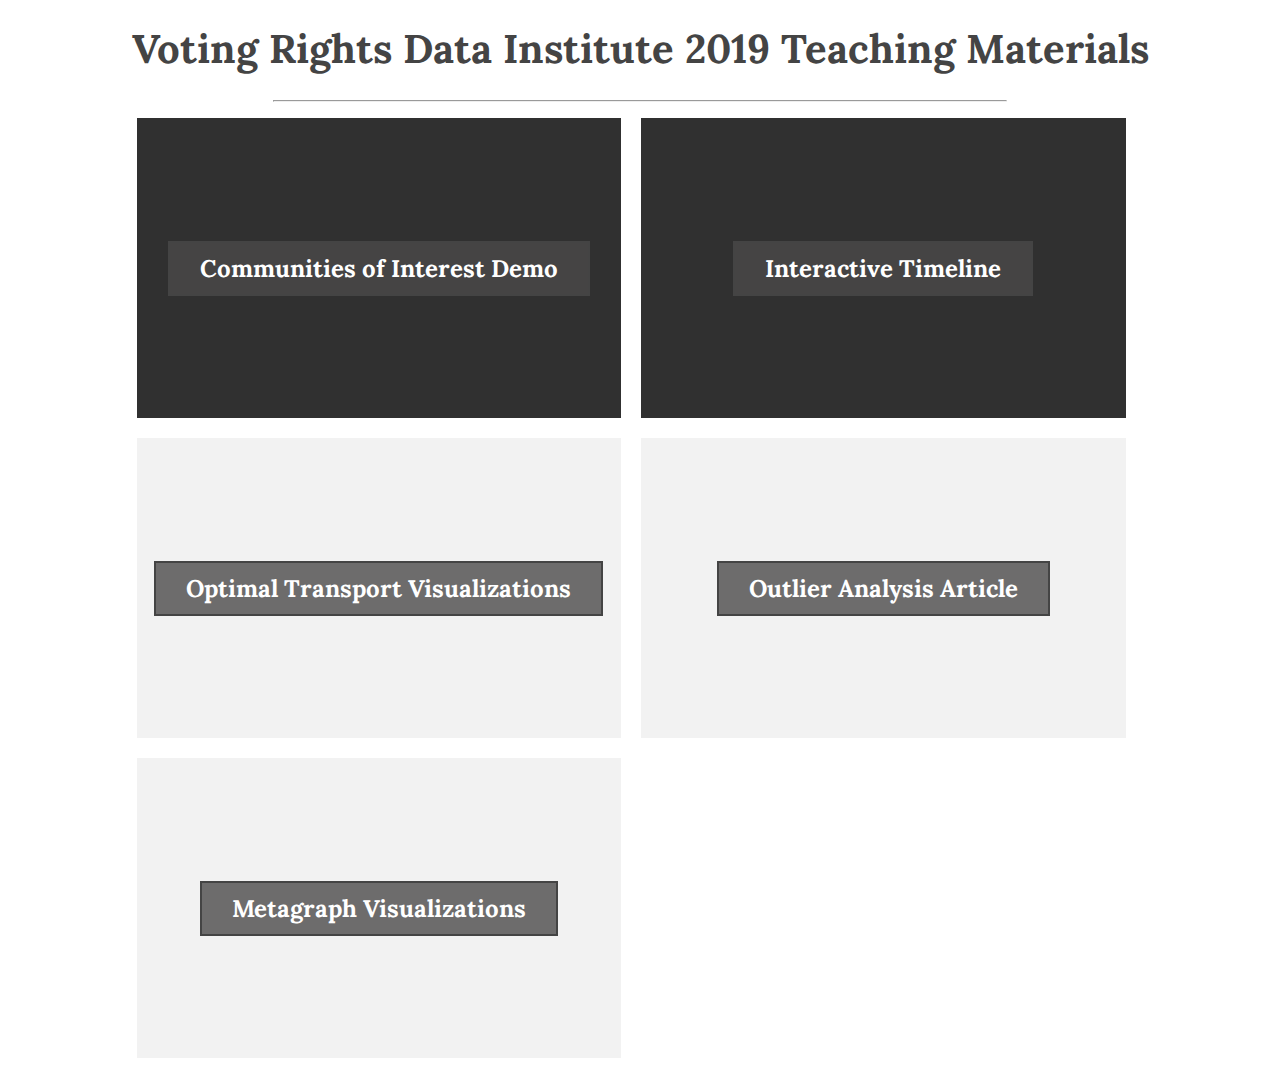
<file: index.html>
<!DOCTYPE html>
<html>
    <head>
        <link href='https://fonts.googleapis.com/css?family=Lora' rel='stylesheet'>
        <link href="index.css" rel="stylesheet">
        <meta charset="utf-8" />

          <header>Voting Rights Data Institute 2019 Teaching Materials</header>
    </head>

    <body style="background-color: white;">
  <hr style="width:65%;">

<main>

<div class="row">
<div class="container">

    <div class="test_box box-01 col-xs-6 col-md-4">
      <div onclick="location.href='communities-demo.html'">
      <div class="inner">
        <a href="#" class="test_click">
          <div class="flex_this">
            <h1 class="test_title">Communities of Interest Demo</h1>
          </div></div>
        </a>
      </div></div>

    <div class="test_box box-02 col-xs-6 col-md-4">
      <div onclick="location.href='timeline.html'">
      <div class="inner">
        <a href="#" class="test_click">
          <div class="flex_this">
            <h1 class="test_title">Interactive Timeline</h1>
          </div></div>
        </a>
      </div></div>


    <div class="test_box box-03 col-xs-6 col-md-4">
      <div onclick="location.href='iowa_visualizations.html'">
      <div class="inner">
        <a href="#" class="test_click">
          <div class="flex_this">
            <h1 class="test_title">Optimal Transport Visualizations</h1>
          </div></div>
        </a>
      </div></div>

  <div class="test_box box-04 col-xs-6 col-md-4">
    <div onclick="location.href='outlier/index.html'">
    <div class="inner">
      <a href="#" class="test_click">
        <div class="flex_this">
          <h1 class="test_title">Outlier Analysis Article</h1>
        </div></div>
      </a>
    </div></div>

    <div class="test_box box-05 col-xs-6 col-md-5">
      <div onclick="location.href='./Metagraph_viz/Metagraph_viz.html'">
      <div class="inner">
        <a href="#" class="test_click">
          <div class="flex_this">
            <h1 class="test_title">Metagraph Visualizations</h1>
          </div></div>
        </a>
      </div></div>

</div>
</div>

</main>
</body>
</html>
</file>
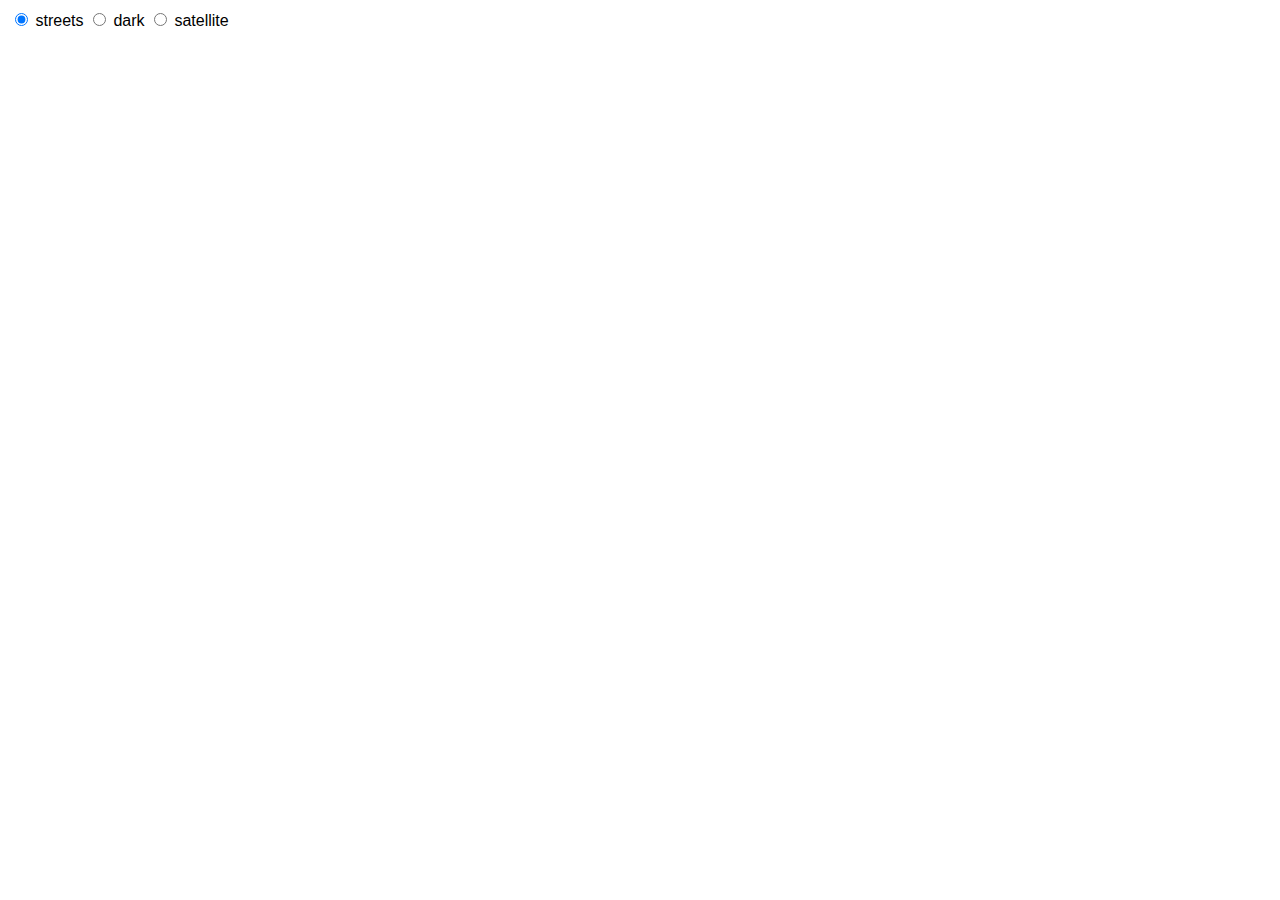
<file: communities-demo.html>
<!DOCTYPE html>
<html>
  <head>
    <meta charset='utf-8' />
    <title>Show drawn polygon area</title>
    <meta name='viewport' content='initial-scale=1,maximum-scale=1,user-scalable=no' />
    <script src='https://api.tiles.mapbox.com/mapbox-gl-js/v1.1.0/mapbox-gl.js'></script>
    <link href='https://api.tiles.mapbox.com/mapbox-gl-js/v1.1.0/mapbox-gl.css' rel='stylesheet' />
    <style>
      body { margin:0; padding:0; }
      #map { position:absolute; top:0; bottom:0; width:100%; }
    </style>
  </head>
  <body>

  <script src='https://api.mapbox.com/mapbox-gl-js/plugins/mapbox-gl-geocoder/v4.4.0/mapbox-gl-geocoder.min.js'></script>
  <link rel='stylesheet' href='https://api.mapbox.com/mapbox-gl-js/plugins/mapbox-gl-geocoder/v4.4.0/mapbox-gl-geocoder.css' type='text/css' />

  <style>
    /*.calculation-box {
      height: 75px;
      width: 150px;
      position: absolute;
      bottom: 40px;
      left: 10px;
      background-color: rgba(255, 255, 255, .9);
      padding: 15px;
      text-align: center;
    }*/

    p {
      font-family: 'Open Sans';
      margin: 0;
      font-size: 13px;
    }

    .mapboxgl-ctrl-group .mapboxgl-ctrl-compass {
      display: none;
    }

    #menu {
      position: absolute;
      background: #fff;
      padding: 10px;
      font-family: 'Open Sans', sans-serif;
    }
  </style>

  <script src='https://api.tiles.mapbox.com/mapbox.js/plugins/turf/v3.0.11/turf.min.js'></script>
  <script src='https://api.mapbox.com/mapbox-gl-js/plugins/mapbox-gl-draw/v1.0.9/mapbox-gl-draw.js'></script>
  <link rel='stylesheet' href='https://api.mapbox.com/mapbox-gl-js/plugins/mapbox-gl-draw/v1.0.9/mapbox-gl-draw.css' type='text/css'/>
  <div id='map'></div>
  <div id='menu'>
    <input id='streets-v11' type='radio' name='rtoggle' value='streets' checked='checked'>
    <label for='streets'>streets</label>
    <input id='dark-v10' type='radio' name='rtoggle' value='dark'>
    <label for='dark'>dark</label>
    <input id='satellite-v9' type='radio' name='rtoggle' value='satellite'>
    <label for='satellite'>satellite</label>
  </div>
  <!--<div class='calculation-box'>-->
  <p>Draw a polygon using the draw tools.</p>
  <!--<div id='calculated-area'></div>-->
  </div>

  <script>
  mapboxgl.accessToken = 'pk.eyJ1Ijoicm9sbGluc2FjbSIsImEiOiJjam1pNDJnazEwMTJ2M3Fwa3ZwdmJpajJnIn0.wa86Aavjt4g77bJmgKiKsw';
  /* eslint-disable */
  var map = new mapboxgl.Map({
    container: 'map', // container id
    style: 'mapbox://styles/mapbox/streets-v11', //hosted style id
    center: [-71.121545, 42.404132], // starting position
    zoom: 13 // starting zoom
  });

  var draw = new MapboxDraw({
    displayControlsDefault: false,
    controls: {
      polygon: true,
      trash: true
  }
  });

  var gc = new MapboxGeocoder({
    accessToken: mapboxgl.accessToken,
    mapboxgl: mapboxgl
  });
  map.addControl(gc);
  map.addControl(draw);
  //map.addControl(new mapboxgl.NavigationControl());
  map.addControl(new mapboxgl.NavigationControl({position:'top-left' }));
  // Disable map rotation using right click + drag
  map.dragRotate.disable();

  // Disable map rotation using touch rotation gesture
  map.touchZoomRotate.disableRotation();

  gc.on('result', handleGC)
  /*map.on('draw.create', updateArea);
  map.on('draw.delete', updateArea);
  map.on('draw.update', updateArea);
  */

  var map_layer = {
    "id": "precincts",
    "type": "line",
    "source": {
      type: 'vector',
      url: 'mapbox://districtr.ma_precincts_12_16'
    },
    "source-layer": "ma_precincts_12_16",
    "layout": {
      "line-join": "round",
      "line-cap": "round"
    },
    "paint": {
      "line-color": "#ff69b4",
      "line-width": 1.5
    }
  }

  //add vector tileset
  map.on('load', function () {
    map.addLayer(map_layer);
  });

  //stuff for changing map
  var layerList = document.getElementById('menu');
  var inputs = layerList.getElementsByTagName('input');

  function switchLayer(layer) {
    var layerId = layer.target.id;
    map.setStyle('mapbox://styles/mapbox/' + layerId);

    map.once('styledata', function() {
      map.addLayer(map_layer);
    });
  }

  for (var i = 0; i < inputs.length; i++) {
    inputs[i].onclick = switchLayer;
  }

  function handleGC(e){
    var popup = new mapboxgl.Popup({ offset: 25 })
      .setText('Construction on the Washington Monument began in 1848.');
    var marker = new mapboxgl.Marker()
      .setLngLat(e.result.center)
      .setPopup(popup) // sets a popup on this marker
      .addTo(map);
  }

/*
  function updateArea(e) {
    var data = draw.getAll();
    var answer = document.getElementById('calculated-area');
    if (data.features.length > 0) {
      var area = turf.area(data);
      // restrict to area to 2 decimal points
      var rounded_area = Math.round(area*100)/100;
      answer.innerHTML = '<p><strong>' + rounded_area + '</strong></p><p>square meters</p>';
    } else {
      answer.innerHTML = '';
      if (e.type !== 'draw.delete') alert("Use the draw tools to draw a polygon!");
    }
  }
*/

  </script>
  </body>
</html>
</file>
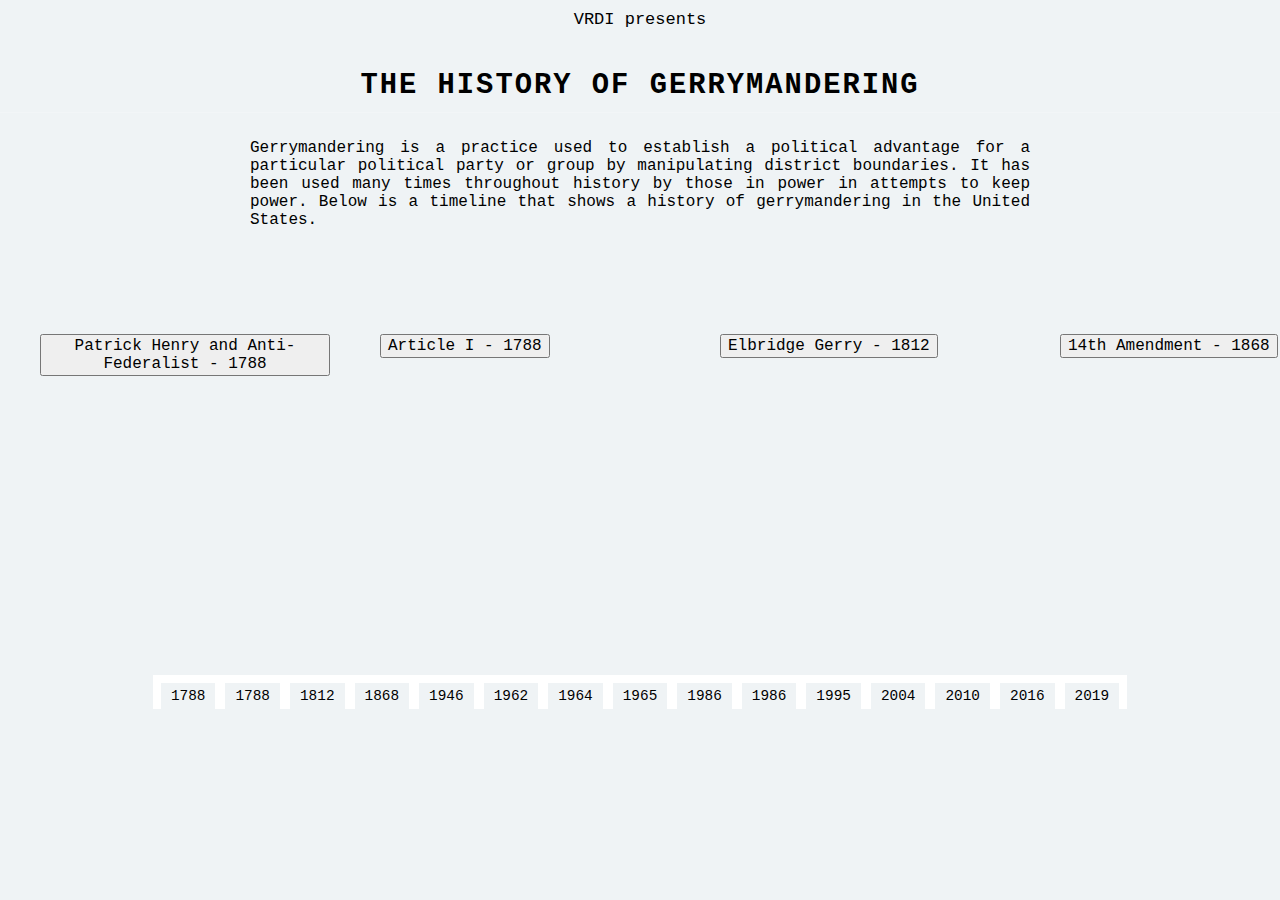
<file: timeline.html>
<!DOCTYPE HTML>
<html>
	<head>
		<meta http-equiv="Content-Type" content="text/html; charset=UTF-8">
		<meta id="view" name="viewport" content="width=device-width, maximum-scale=1.0, minimum-scale=1.0, initial-scale=1"/>
		<title>Timeline</title>
		<link rel="stylesheet" type="text/css" href="includes/timeline2.css" />
		<script type="text/javascript" src="includes/jquery-1.8.3.min.js"></script>
		<script type="text/javascript" src="includes/timeline2.js"></script>
		<!--[if lt IE 9]>
			<link rel="stylesheet" type="text/css" href="includes/timeline_ie_7_8.css" />
			<script src="http://html5shiv.googlecode.com/svn/trunk/html5.js"></script>
		<![endif]-->
	</head>
	<body>

            <div>
                        <center><p class="VRDI">VRDI presents</p></center>
                            
            </div>
                        

		<div class="timeline">

			<div class="panel_container">

                <h1>The history of Gerrymandering</h1>

                <center><p id="paragraph1">Gerrymandering is a practice used to establish a political advantage for a particular political party or group by manipulating district boundaries. It has been used many times throughout history by those in power in attempts to keep power. Below is a timeline that shows a history of gerrymandering in the United States.</p></center>
                
                
				
				<div class="panel_slider">

                       



            
            <!-- panel -->

            
            <!--<svg height="80px" width="5000px">
                    <line x1="50px" y1="78px" x2="5000px" y2="78px" stroke="black" stroke-width="2px" />
                </svg>-->


			<div class="panel">
                    <div class="panel_content">
                        
                            <button id="myBtn">Patrick Henry and Anti-Federalist - 1788</button>

                            

                            <!-- The Modal -->
                            <div id="myModal" class="modal">
                
                            <!-- Modal content -->
                            <div id="modal-content">
                                <!--<span class="close">&times;</span>-->
                                <div style="width:300px; float:left;">Patrick Henry and Anti-Federalists were in control of the Virginia House of Delegates. They attempted to keep James Madison out of the U.S. House of Representatives by drawing the boundaries of Virginia's 5th Congressional District in favor of James Monroe. However, they were unsuccessful, and James Madison was elected.</div>
                                <img src="images/Patrick_henry.JPG" alt="Patrick_henry" style="width:250px; height:200px; float:right;" >
                            </div>
                            <div class="label">1788</div>
                    </div>
                    
                    <script>
                  //function closeModal() {
                    //document.getElementById("myModal1").style.display="none";
                  //}
                            // Get the modal
                            var modal = document.getElementById("myModal");
                            
                            // Get the button that opens the modal
                            var btn = document.getElementById("myBtn");

                            // Get the <span> element that closes the modal
                            //var span = document.getElementsByClassName("close");
                            
                            // When the user clicks the button, open the modal 
                            btn.onclick = function() {
                              modal.style.display="block";
                             
                            }

                            // When the user clicks on button 2, close the modal

                            //span.onclick = function() {
                            //  modal.style.display = "none";
                            //}
                            

                            // When the user clicks anywhere outside of the modal, close it
                            window.addEventListener("click", function(event) {
                              if (event.target == modal) {
                                modal.style.display = "none";
                              }
                            });
                            </script>
                   
                            
                </div>
           </div>

           

            <!-- panel -->
            
			<div class="panel">
                    <div class="panel_content">
                            <button id="myBtn0">Article I - 1788</button>

                            <!-- The Modal -->
                            <div id="myModal0" class="modal">
                
                            <!-- Modal content -->
                            <div id="modal-content0">
                                <!--<span id="close0">&times;</span>-->
                                <p>Article I of the Constitution established that a census shall be taken of the United States every 10 years and representatives for each state will be assigned based on their population. The House of Representatives has 435 seats which shall be distributed proportional to each state based on their population. </p>
                            </div>
                            <div class="label">1788</div>
                    </div>
                    
                    <script>
                  //function closeModal() {
                    //document.getElementById("myModal1").style.display="none";
                  //}
                            // Get the modal
                            var modal0 = document.getElementById("myModal0");
                            
                            // Get the button that opens the modal
                            var btn0 = document.getElementById("myBtn0");

                            // Get the <span> element that closes the modal
                            var span0 = document.getElementById("close0");
                            
                            // When the user clicks the button, open the modal 
                            btn0.onclick = function() {
                              modal0.style.display="block";
                             
                            }

                            // When the user clicks on button 2, close the modal

                            //span0.onclick = function() {
                            //  modal0.style.display = "none";
                            //}
                            

                            // When the user clicks anywhere outside of the modal, close it
                            window.addEventListener("click", function(event) {
                              if (event.target == modal0) {
                                modal0.style.display = "none";
                              }
                            });
                            </script>
                   
                            
                </div>
           </div>


			

        <!-- panel -->
			<div class="panel">
                    <div class="panel_content">
                            <button id="myBtn1">Elbridge Gerry - 1812</button>

                            <!-- The Modal -->
                            <div id="myModal1" class="modal">
                
                            <!-- Modal content -->
                            <div id="modal-content1">
                                <!--<span id="close1">&times;</span>-->
                                <div style="width:300px; float:left;">Elbridge Gerry was the Governor of Massachusetts in 1812. He signed a bill that redistricted Massachusetts to favor the Democratic-Republican Party. Under the new districting plan, one of Boston’s districts was thought to resemble a mythological salamander. Thus the term “gerrymandering” was coined and printed for the first time in the Boston Gazette.</div>
                                <img src="images/the_gerry-mander_edit-wr.png.jpeg" alt="Gerrymandering_and_salnander" style="width:250px; height:200px; float:right;" >
                            </div>
                            <div class="label">1812</div>
                    </div>
                    
                    <script>
                  //function closeModal() {
                    //document.getElementById("myModal1").style.display="none";
                  //}
                            // Get the modal
                            var modal1 = document.getElementById("myModal1");
                            
                            // Get the button that opens the modal
                            var btn1 = document.getElementById("myBtn1");

                            // Get the <span> element that closes the modal
                            var span1 = document.getElementById("close1");
                            
                            // When the user clicks the button, open the modal 
                            btn1.onclick = function() {
                              modal1.style.display="block";
                             
                            }

                            // When the user clicks on button 2, close the modal

                            //span1.onclick = function() {
                            //  modal1.style.display = "none";
                            //}
                            

                            // When the user clicks anywhere outside of the modal, close it
                            window.addEventListener("click", function(event) {
                              if (event.target == modal1) {
                                modal1.style.display = "none";
                              }
                            });
                            </script>
                   
                            
                </div>
           </div>

            
           <!-- panel -->
			<div class="panel">
                    <div class="panel_content">
                            <button id="myBtn2">14th Amendment - 1868</button>

                            <!-- The Modal -->
                            <div id="myModal2" class="modal">
                
                            <!-- Modal content -->
                            <div id="modal-content2">
                                <!--<span id="close2">&times;</span>-->
                                <p>The 14th amendment has been cited many times in gerrymandering cases. The 14th amendment guarantees everyone “equal protection of the laws.”</p>
                            </div>
                            <div class="label">1868 </div>
                    </div>
                    
                    <script>
                  //function closeModal() {
                    //document.getElementById("myModal1").style.display="none";
                  //}
                            // Get the modal
                            var modal2 = document.getElementById("myModal2");
                            
                            // Get the button that opens the modal
                            var btn2 = document.getElementById("myBtn2");

                            // Get the <span> element that closes the modal
                            var span2 = document.getElementById("close2");
                            
                            // When the user clicks the button, open the modal 
                            btn2.onclick = function() {
                              modal2.style.display="block";
                             
                            }

                            // When the user clicks on button 2, close the modal

                            //span2.onclick = function() {
                            //  modal2.style.display = "none";
                            //}
                            

                            // When the user clicks anywhere outside of the modal, close it
                            window.addEventListener("click", function(event) {
                              if (event.target == modal2) {
                                modal2.style.display = "none";
                              }
                            });
                            </script>
                   
                            
                </div>
           </div>



           <!-- panel -->
			<div class="panel">
                    <div class="panel_content">
                            <button id="myBtn4">Colegrove v. Green - 1946</button>

                            <!-- The Modal -->
                            <div id="myModal4" class="modal">
                
                            <!-- Modal content -->
                            <div id="modal-content4">
                                <!--<span id="close4">&times;</span>-->
                                <p>Three Illinois voters claimed the state’s congressional districts lacked compactness and equal population, which resulted in unfair apportionment, a violation of the Constitution. The case was dismissed on the grounds that the Constitution placed no requirements on district plans regarding compactness, contiguity or equal population. The court stated the political nature of apportionment precluded judicial intervention, and the solution was to elect legislatures that would apportion properly. </p>
                            </div>
                            <div class="label">1946</div>
                    </div>
                    
                    <script>
                  //function closeModal() {
                    //document.getElementById("myModal1").style.display="none";
                  //}
                            // Get the modal
                            var modal4 = document.getElementById("myModal4");
                            
                            // Get the button that opens the modal
                            var btn4 = document.getElementById("myBtn4");

                            // Get the <span> element that closes the modal
                            var span4 = document.getElementById("close4");
                            
                            // When the user clicks the button, open the modal 
                            btn4.onclick = function() {
                              modal4.style.display="block";
                             
                            }

                            // When the user clicks on button 2, close the modal

                            //span4.onclick = function() {
                            //  modal4.style.display = "none";
                            //}
                            

                            // When the user clicks anywhere outside of the modal, close it
                            window.addEventListener("click", function(event) {
                              if (event.target == modal4) {
                                modal4.style.display = "none";
                              }
                            });
                            </script>
                   
                            
                </div>
           </div>

        
        

            <!-- panel -->
			<div class="panel">
                    <div class="panel_content">
                            <button id="myBtn5">Baker v. Carr - 1962</button>

                            <!-- The Modal -->
                            <div id="myModal5" class="modal">
                
                            <!-- Modal content -->
                            <div id="modal-content5">
                                <!--<span id="close5">&times;</span>-->
                                <p>Plaintiffs argued that Tennessee had failed to reapportion its legislative districts in accordance with the state constitution. The Supreme Court found that legislative apportionment was a justiciable [1] issue. The court made it clear that any state who failed to apportion their districts in an equal fashion is in violation of the Equal Protection Clause [2]. 
                                    [1] Justiciable: Refers to the types of matters a court can make a formal judgement or decision on. [2] Equal Protection Clause: Refers to the idea that the governmental body cannot deny people equal protection of its governing laws. The governing body must treat every individual in the same manner as others in similar circumstances and conditions.</p>
                            </div>
                            <div class="label">1962</div>
                    </div>
                    
                    <script>
                  //function closeModal() {
                    //document.getElementById("myModal1").style.display="none";
                  //}
                            // Get the modal
                            var modal5 = document.getElementById("myModal5");
                            
                            // Get the button that opens the modal
                            var btn5 = document.getElementById("myBtn5");

                            // Get the <span> element that closes the modal
                            var span5 = document.getElementById("close5");
                            
                            // When the user clicks the button, open the modal 
                            btn5.onclick = function() {
                              modal5.style.display="block";
                             
                            }

                            // When the user clicks on button 2, close the modal

                            //span5.onclick = function() {
                            //  modal5.style.display = "none";
                            //}
                            

                            // When the user clicks anywhere outside of the modal, close it
                            window.addEventListener("click", function(event) {
                              if (event.target == modal5) {
                                modal5.style.display = "none";
                              }
                            });
                            </script>
                   
                            
                </div>
           </div>




            
         

                <!-- panel -->
			<div class="panel">
                    <div class="panel_content">
                            <button id="myBtn6">Wesberry v. Sanders- 1964</button>

                            <!-- The Modal -->
                            <div id="myModal6" class="modal">
                
                            <!-- Modal content -->
                            <div id="modal-content6">
                                <!--<span id="close6">&times;</span>-->
                                <p>James Wesberry brought a case against Georgia Governor Carl Sanders. Wesberry lived in a district whose population was two to three times larger than other districts in Georgia, which resulted in vote dilution. Vote dilution is a violation of the U.S. Constitution. The court ruled in favor of Wesberry – districts need to be as equal in population as possible in order for everyone's vote to be as equal in weight as possible.</p>
                            </div>
                            <div class="label">1964</div>
                    </div>
                    
                    <script>
                  //function closeModal() {
                    //document.getElementById("myModal1").style.display="none";
                  //}
                            // Get the modal
                            var modal6 = document.getElementById("myModal6");
                            
                            // Get the button that opens the modal
                            var btn6 = document.getElementById("myBtn6");

                            // Get the <span> element that closes the modal
                            var span6 = document.getElementById("close6");
                            
                            // When the user clicks the button, open the modal 
                            btn6.onclick = function() {
                              modal6.style.display="block";
                             
                            }

                            // When the user clicks on button 2, close the modal

                            //span6.onclick = function() {
                            //  modal6.style.display = "none";
                            //}
                            

                            // When the user clicks anywhere outside of the modal, close it
                            window.addEventListener("click", function(event) {
                              if (event.target == modal6) {
                                modal6.style.display = "none";
                              }
                            });
                            </script>
                   
                            
                </div>
           </div>





            <!-- panel -->
			<div class="panel">
                    <div class="panel_content">
                            <button id="myBtn7">Voting Rights Act - 1965</button>

                            <!-- The Modal -->
                            <div id="myModal7" class="modal">
                
                            <!-- Modal content -->
                            <div id="modal-content7">
                                <!--<span id="close7">&times;</span>-->
                                <div style="width:300px; float:left;">The Voting Rights Act of 1965 was signed into law by President Lyndon B. Johnson. The goal of the Voting Rights Act was to give minority groups an equal opportunity to vote. It banned literacy tests and provided the federal oversight of voter registration in areas where less than half the non-white population was registered to vote. It also banned state redistricting that dilutes the vote of minority groups. It allowed the U.S. attorney general to investigate the use of poll taxes in state and local elections. </div>
                                <img src="images/90.jpeg" alt="Voting Rights Act" style="width:250px; height:200px; float:right;" >
                            </div>
                            <div class="label">1965</div>
                    </div>
                    
                    <script>
                  //function closeModal() {
                    //document.getElementById("myModal1").style.display="none";
                  //}
                            // Get the modal
                            var modal7 = document.getElementById("myModal7");
                            
                            // Get the button that opens the modal
                            var btn7 = document.getElementById("myBtn7");

                            // Get the <span> element that closes the modal
                            var span7 = document.getElementById("close7");
                            
                            // When the user clicks the button, open the modal 
                            btn7.onclick = function() {
                              modal7.style.display="block";
                             
                            }

                            // When the user clicks on button 2, close the modal

                            //span7.onclick = function() {
                            //  modal7.style.display = "none";
                            //}
                            

                            // When the user clicks anywhere outside of the modal, close it
                            window.addEventListener("click", function(event) {
                              if (event.target == modal7) {
                                modal7.style.display = "none";
                              }
                            });
                            </script>
                   
                            
                </div>
           </div>
        

                
             <!-- panel -->
			<div class="panel">
                    <div class="panel_content">
                            <button id="myBtn10">Thornburg v. Gingles - 1986</button>

                            <!-- The Modal -->
                            <div id="myModal10" class="modal">
                
                            <!-- Modal content -->
                            <div id="modal-content10">
                                <!--<span id="close10">&times;</span>-->
                                <p>North Carolina passed a new districting plan for the state’s Senate and House of Representatives. African Americans in North Carolina claimed that the new plan contained 7 new districts in which they would not be able to elect a representative of their choice – a violation of section 2 of the Voting Rights Act. The court found that five of the districts diluted the vote of African American Voters. The court also established three criteria for proving racial vote dilution under the Voting Rights Act.  </p>
                            </div>
                            <div class="label">1986</div>
                    </div>
                    
                    <script>
                  //function closeModal() {
                    //document.getElementById("myModal1").style.display="none";
                  //}
                            // Get the modal
                            var modal10 = document.getElementById("myModal10");
                            
                            // Get the button that opens the modal
                            var btn10 = document.getElementById("myBtn10");

                            // Get the <span> element that closes the modal
                            var span10 = document.getElementById("close10");
                            
                            // When the user clicks the button, open the modal 
                            btn10.onclick = function() {
                              modal10.style.display="block";
                             
                            }

                            // When the user clicks on button 2, close the modal

                            //span10.onclick = function() {
                            //  modal10.style.display = "none";
                            //}
                            

                            // When the user clicks anywhere outside of the modal, close it
                            window.addEventListener("click", function(event) {
                              if (event.target == modal10) {
                                modal10.style.display = "none";
                              }
                            });
                            </script>
                   
                            
                </div>
           </div>




        


            <!-- panel -->
			<div class="panel">
                    <div class="panel_content">
                            <button id="myBtn11">Davis v. Bandemer - 1986</button>

                            <!-- The Modal -->
                            <div id="myModal11" class="modal">
                
                            <!-- Modal content -->
                            <div id="modal-content11">
                                <!--<span id="close11">&times;</span>-->
                                <p>The case was brought by a group of Indiana Democrats, who claimed that the appointment of Indiana State Legislatures diluted the voice of Democratic voters in key districts. This was a violation of the Equal Protection Clause of the 14th Amendment of the Constitution. The Supreme Court ruled that Indiana's district plan was not illegally gerrymandered. The court maintained partisan gerrymandering cases are justiciable under the Equal Protection Clause.</p>
                            </div>
                            <div class="label">1986</div>
                    </div>
                    
                    <script>
                  //function closeModal() {
                    //document.getElementById("myModal1").style.display="none";
                  //}
                            // Get the modal
                            var modal11 = document.getElementById("myModal11");
                            
                            // Get the button that opens the modal
                            var btn11 = document.getElementById("myBtn11");

                            // Get the <span> element that closes the modal
                            var span11 = document.getElementById("close11");
                            
                            // When the user clicks the button, open the modal 
                            btn11.onclick = function() {
                              modal11.style.display="block";
                             
                            }

                            // When the user clicks on button 2, close the modal

                            //span11.onclick = function() {
                            //  modal11.style.display = "none";
                            //}
                            

                            // When the user clicks anywhere outside of the modal, close it
                            window.addEventListener("click", function(event) {
                              if (event.target == modal11) {
                                modal11.style.display = "none";
                              }
                            });
                            </script>
                   
                            
                </div>
           </div>




                 <!-- panel -->
			<div class="panel">
                    <div class="panel_content">
                            <button id="myBtn12">Miller v. Johnson - 1995</button>

                            <!-- The Modal -->
                            <div id="myModal12" class="modal">
                
                            <!-- Modal content -->
                            <div id="modal-content12">
                                <!--<span id="close12">&times;</span>-->
                                <p>The African American population of Georgia made up a total of 27% of its overall population. However, they only had one congressional seat to represent their community values. According to the 1990 census, Georgia’s African American population was entitled to another congressional seat. Georgia's congressional districts had been drawn in a way such that the African American population was only able to elect one African American representative; and this is racial gerrymandering. The court ruled that racial gerrymandering was a violation of the Equal Protection Clause. </p>
                            </div>
                            <div class="label">1995</div>
                    </div>
                    
                    <script>
                  //function closeModal() {
                    //document.getElementById("myModal1").style.display="none";
                  //}
                            // Get the modal
                            var modal12 = document.getElementById("myModal12");
                            
                            // Get the button that opens the modal
                            var btn12 = document.getElementById("myBtn12");

                            // Get the <span> element that closes the modal
                            var span12 = document.getElementById("close12");
                            
                            // When the user clicks the button, open the modal 
                            btn12.onclick = function() {
                              modal12.style.display="block";
                             
                            }

                            // When the user clicks on button 2, close the modal

                            //span12.onclick = function() {
                            //  modal12.style.display = "none";
                            //}
                            

                            // When the user clicks anywhere outside of the modal, close it
                            window.addEventListener("click", function(event) {
                              if (event.target == modal12) {
                                modal12.style.display = "none";
                              }
                            });
                            </script>
                   
                            
                </div>
           </div>
            


           


            <!-- panel -->
			<div class="panel">
                    <div class="panel_content">
                            <button id="myBtn13">Vieth v. Jubelirer - 2004</button>

                            <!-- The Modal -->
                            <div id="myModal13" class="modal">
                
                            <!-- Modal content -->
                            <div id="modal-content13">
                                <!--<span id="close13">&times;</span>-->
                                <p>Pennsylvania Democrats brought this case to court. They claimed that the state legislature, which was controlled by Republicans at the time of redistricting, had drawn a map that constituted an illegal partisan gerrymander. The court issued a split decision with no majority. As a result, no precedent was established regarding partisan gerrymandering cases.</p>
                            </div>
                            <div class="label">2004</div>
                    </div>
                    
                    <script>
                  //function closeModal() {
                    //document.getElementById("myModal1").style.display="none";
                  //}
                            // Get the modal
                            var modal13 = document.getElementById("myModal13");
                            
                            // Get the button that opens the modal
                            var btn13 = document.getElementById("myBtn13");

                            // Get the <span> element that closes the modal
                            var span13 = document.getElementById("close13");
                            
                            // When the user clicks the button, open the modal 
                            btn13.onclick = function() {
                              modal13.style.display="block";
                             
                            }

                            // When the user clicks on button 2, close the modal

                            //span13.onclick = function() {
                            //  modal13.style.display = "none";
                            //}
                            

                            // When the user clicks anywhere outside of the modal, close it
                            window.addEventListener("click", function(event) {
                              if (event.target == modal13) {
                                modal13.style.display = "none";
                              }
                            });
                            </script>
                   
                            
                </div>
           </div>



            <!-- panel -->
			<div class="panel">
                    <div class="panel_content">
                            <button id="myBtn14">REDMAP - 2010</button>

                            <!-- The Modal -->
                            <div id="myModal14" class="modal">
                
                            <!-- Modal content -->
                            <div id="modal-content14">
                                <!--<span id="close14">&times;</span>-->
                                <p>In 2010 Republicans formulated a plan called REDMAP (Redistricting Majority Project). REDMAP looked for states that had a possibility of changing from blue to red states and redistricted them. In the 2010 midterm elections, Republicans gained 6 Senate seats and 63 House seats, making them the majority of the House of Representatives and gained control over more state legislators than the Democrats had. The Republicans then started to work on redistricting wherever they could. This led to a 23 seat gain in the House for Republicans in 2012 elections.</p>
                            </div>
                            <div class="label">2010</div>
                    </div>
                    
                    <script>
                  //function closeModal() {
                    //document.getElementById("myModal1").style.display="none";
                  //}
                            // Get the modal
                            var modal14 = document.getElementById("myModal14");
                            
                            // Get the button that opens the modal
                            var btn14 = document.getElementById("myBtn14");

                            // Get the <span> element that closes the modal
                            var span14 = document.getElementById("close14");
                            
                            // When the user clicks the button, open the modal 
                            btn14.onclick = function() {
                              modal14.style.display="block";
                             
                            }

                            // When the user clicks on button 2, close the modal

                            //span14.onclick = function() {
                            // modal14.style.display = "none";
                            //}
                            

                            // When the user clicks anywhere outside of the modal, close it
                            window.addEventListener("click", function(event) {
                              if (event.target == modal14) {
                                modal14.style.display = "none";
                              }
                            });
                            </script>
                   
                            
                </div>
           </div>





                <!-- panel -->
			<div class="panel">
                    <div class="panel_content">
                            <button id="myBtn15">Evenwell v. Abbott - 2016</button>

                            <!-- The Modal -->
                            <div id="myModal15" class="modal">
                
                            <!-- Modal content -->
                            <div id="modal-content15">
                                <!--<span id="close15">&times;</span>-->
                                <p>The issue, in this case, was the constitutionality of Texas legislative districts. The plaintiffs argued that district populations should only take into account the number of registered or eligible voters residing within those districts instead of the total population. They also argued that taking into account the total population in districts with a small population of non-eligible voters dilutes the voting power of other citizens residing within the district. The court ruled that state or localities can use total population when redistricting.</p>
                            </div>
                            <div class="label">2016</div>
                    </div>
                    
                    <script>
                  //function closeModal() {
                    //document.getElementById("myModal1").style.display="none";
                  //}
                            // Get the modal
                            var modal15 = document.getElementById("myModal15");
                            
                            // Get the button that opens the modal
                            var btn15 = document.getElementById("myBtn15");

                            // Get the <span> element that closes the modal
                            var span15 = document.getElementById("close15");
                            
                            // When the user clicks the button, open the modal 
                            btn15.onclick = function() {
                              modal15.style.display="block";
                             
                            }

                            // When the user clicks on button 2, close the modal

                            //span15.onclick = function() {
                            //  modal15.style.display = "none";
                            //}
                            

                            // When the user clicks anywhere outside of the modal, close it
                            window.addEventListener("click", function(event) {
                              if (event.target == modal15) {
                                modal15.style.display = "none";
                              }
                            });
                            </script>
                   
                            
                </div>
           </div>



        



            <!-- panel -->
			<div class="panel">
                    <div class="panel_content">
                            <button id="myBtn16">Rucho v. Common Cause - 2019</button>

                            <!-- The Modal -->
                            <div id="myModal16" class="modal">
                
                            <!-- Modal content -->
                            <div id="modal-content16">
                                <!--<span id="close16">&times;</span>-->
                                <div style="width:300px; float:left;">North Carolina’s 2016 Congressional map had been struck down by the district court, ruling that the plaintiffs had standing to challenge the map and that it was a product of partisan gerrymandering. Rucho, head of the senate redistricting committee, appealed the decision to the Supreme Court. The Supreme Court ruled that partisan gerrymandering claims are not judiciable because they present a political question beyond the reach of the federal court. Federal courts are charged with resolving controversies and cases of a judicial nature, questions of a political nature are nonjusticiable.</div>
                                <img src="images/bSC190326_Clement.jpg" alt="Rucho v. Common Cause" style="width:250px; height:200px; float:right;" >
                            </div>
                            <div class="label">2019</div>
                    </div>
                    
                    <script>
                  //function closeModal() {
                    //document.getElementById("myModal1").style.display="none";
                  //}
                            // Get the modal
                            var modal16 = document.getElementById("myModal16");
                            
                            // Get the button that opens the modal
                            var btn16 = document.getElementById("myBtn16");

                            // Get the <span> element that closes the modal
                            var span16 = document.getElementById("close16");
                            
                            // When the user clicks the button, open the modal 
                            btn16.onclick = function() {
                              modal16.style.display="block";
                             
                            }

                            // When the user clicks on button 2, close the modal

                            //span16.onclick = function() {
                            //  modal16.style.display = "none";
                            //}
                            

                            // When the user clicks anywhere outside of the modal, close it
                            window.addEventListener("click", function(event) {
                              if (event.target == modal16) {
                                modal16.style.display = "none";
                              }
                            });
                            </script>
                   
                            
                </div>
           </div>

            



                 
            


				</div>
				<nav></nav>
			</div>
		</div>
		
	</body>
</html>
</file>
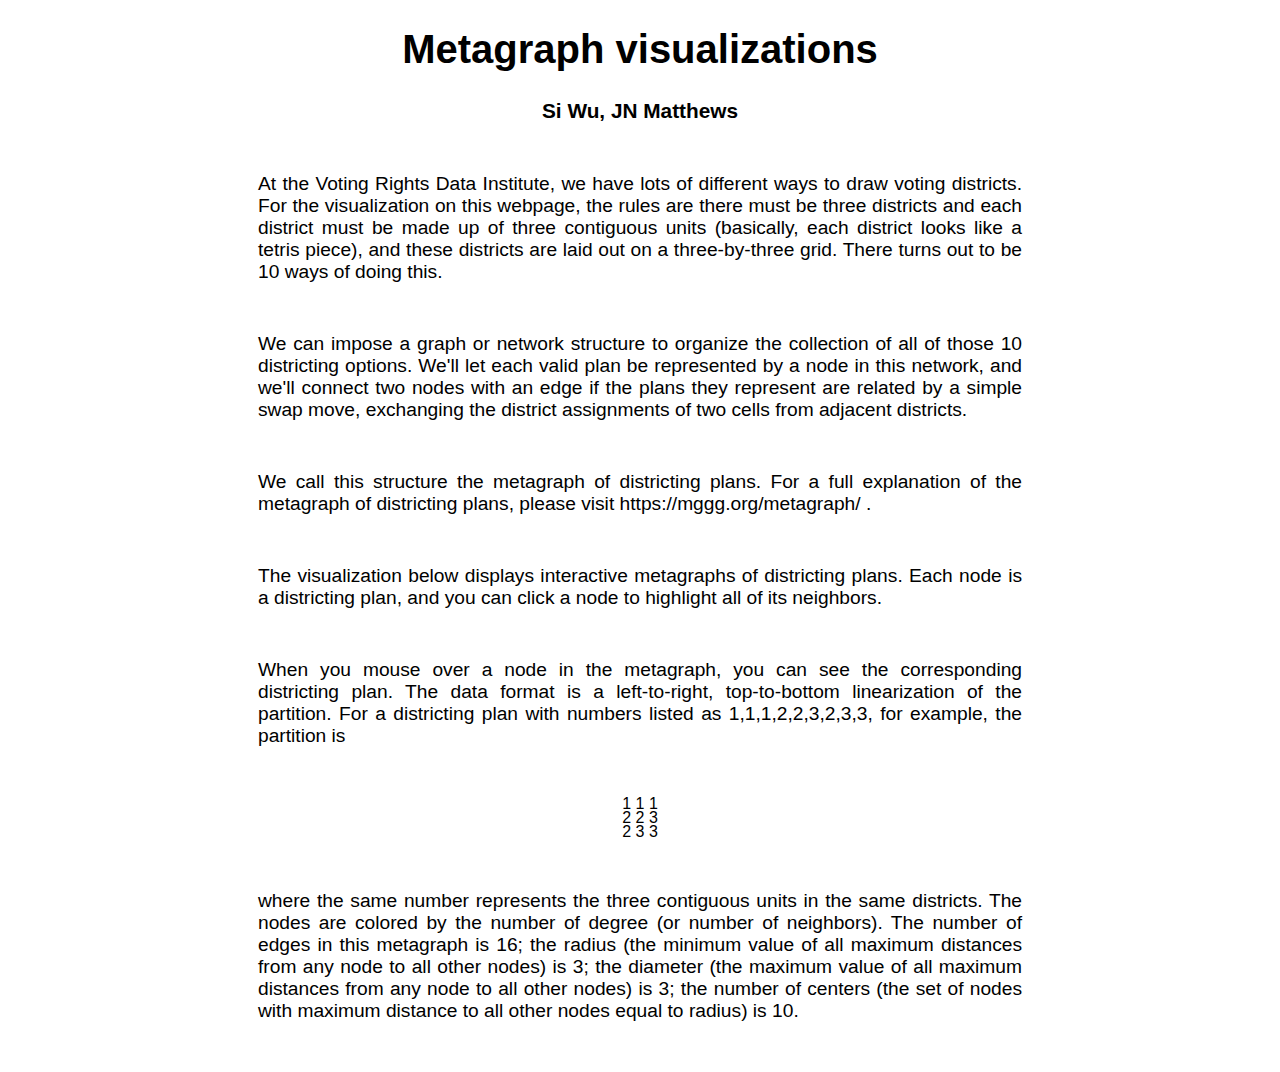
<file: Metagraph_viz/Metagraph_viz.html>
<!DOCTYPE html>
<title>Metagraph Visualizations</title>
<link herf="bootstrap/css/bootstrap.min.css" rel="stylesheet">
<link rel="stylesheet" href="metagraph.css" />

<center><h1>Metagraph visualizations</h1></center>

<center><h3>Si Wu, JN Matthews</h3></center>

<center><p id="paragraph1">At the Voting Rights Data Institute, we have lots of different ways to draw voting districts. 
For the visualization on this webpage, the rules are there must be three districts and each district must be made up of three contiguous units (basically, each district looks like a tetris piece),
and these districts are laid out on a three-by-three grid. There turns out to be 10 ways of doing this.
</p></center>

<center><p id="paragraph1">We can impose a graph or network structure to organize the collection of all of those 
    10 districting options. We'll let each valid plan be represented by a node in this network, and we'll connect 
    two nodes with an edge if the plans they represent are related by a simple swap move, exchanging the district assignments 
    of two cells from adjacent districts.
</p></center>

<center><p id="paragraph1">We call this structure the metagraph of districting plans. For a full explanation of the metagraph of districting plans, please visit https://mggg.org/metagraph/ .
</p></center>

<center><p id="paragraph1">The visualization below displays interactive metagraphs of districting plans. Each node is a districting plan, and you can click a node to highlight all of its neighbors.</p></center>


<center><div id="graph1">
</div></center>

<!--<center><h3> 4 4 4 metagraph</h3></center>
<center><div id="graph2">
</div></center>-->

<center><p id="paragraph1">When you mouse over a node in the metagraph, you can see the corresponding districting plan. 
    The data format is a left-to-right, top-to-bottom linearization of the partition.
    For a districting plan with numbers listed as 1,1,1,2,2,3,2,3,3, for example, the partition is 
</p></center>


<center><p class="small">
        1 1 1<br>
        2 2 3<br>
        2 3 3<br>
</p></center>

<center><p id="paragraph1">where the same number represents the three contiguous units in the same districts. 
    The nodes are colored by the number of degree (or number of neighbors). 
    The number of edges in this metagraph is 16;
    the radius (the minimum value of all maximum distances from any node to all other nodes) is 3;
    the diameter (the maximum value of all maximum distances from any node to all other nodes) is 3;
    the number of centers (the set of nodes with maximum distance to all other nodes equal to radius) is 10.
    </p></center>



<style>
        p.small {
          line-height: 0.9;
        }
        
</style>




<script src="https://d3js.org/d3.v3.min.js"></script>
<script src="metagraph.js"></script>
<script src="helpers.js"></script>
</file>
<file: index.css>
header {
  font-family: "Lora", Georgia, serif;
  font-size: 40px;
  font-weight: 900;
  color: #444;
  padding-top: 15px;
  padding-bottom: 20px;
}

table {
  margin-top: 5px;
  padding-botton: 5px;
}

body {
  text-align: center;
  font-family: "Lora", Georgia, serif;
  margin-right: 6%;
  margin-left: 6%;
  font-size: 12px;
}

embed {
  width: 100%;
  height: 100%;
}

/* for adding additional navigation pages

nav {
  text-align: center;
  margin-top: 10px;
}
*/


/* Boxes */

.test_box {
	padding: 0;
  margin-left: 50px;
}
.test_box .inner {
	background: #333;
	display: block;
	margin: 10px;
	overflow: hidden;
}
.test_box .inner .test_click {
	-webkit-align-content: center;
	-ms-flex-line-pack: center;
	align-content: center;
	-webkit-align-items: center;
	-ms-flex-align: center;
	align-items: center;
	background-color: rgba(0,0,0,.05);
	display: -webkit-flex;
	display: -ms-flexbox;
	display: flex;
	flex-wrap: wrap;
	height: 300px;
	mix-blend-mode: normal;
	text-align: center;
	text-decoration: none;
	-webkit-transition: all 300ms ease;
	transition: all 300ms ease;

}
.test_box .inner .test_click:hover {
	background-color: #262626;
}
.flex_this {
	-webkit-align-content: center;
	-ms-flex-line-pack: center;
	align-content: center;
	display: inherit;
	flex-wrap: inherit;
	height: auto;
	margin: 0;
	padding: 10px;
	-webkit-transition: all 300ms ease;
	transition: all 300ms ease;
	width: 100%;

}
.test_box .inner .test_click:hover .flex_this {
	margin-top: -8px;
}

.test_title {
	display: block;
	font-weight: 700;
	margin: 0 auto;
  text-align: center;
  color: white;
  border: 2px solid #444;
  display: inline-block;
  padding: 10px 30px;
  text-align: center;
  position: relative;
  background-color: rgba(75,74,74, .8)
}


.box-01 .inner {
	background-image: url('https://i.postimg.cc/7Z5W5tcg/communities.png');
	background-position: 50% 50%;
	background-repeat: no-repeat;
	background-size: cover;
    width: 45%;
  float: left;
  text-align: center;
}
.box-02 .inner {
	background-image: url('https://i.postimg.cc/GpGrymNJ/timeline.png');
	background-position: 50% 50%;
	background-repeat: no-repeat;
	background-size: cover;
    width: 45%;
  float: left;
  align-content: center;
}
.box-03 .inner {
	background-image: url('https://i.postimg.cc/R0XdGcjM/iowa-viz.png');
	background-position: 60% 10%;
  background-repeat: no-repeat;
	background-size: cover;
  width: 45%;
  float: left;
  align-content: center;
  background-color: white;
}

.box-04 .inner {
	background-image: url('https://i.postimg.cc/cCj5hQtK/cut.png');
 	background-position: 50% 50%;
	background-repeat: no-repeat;
	background-size: 650px;
    width: 45%;
    float: left;
    align-content: center;
  background-color: white;
}

.box-05 .inner {
	background-image: url('https://i.postimg.cc/CKQPSGJc/metagraph.png');
	background-position: 50% 50%;
	background-repeat: no-repeat;
  background-size: 500px;
    width: 45%;
    float: left;
    align-content: center;
  background-color: white;
}

.row {
text-align: center;
position: relative;
margin: 0;
padding: 0;

}

center {
 margin-top: 20px;
 font-size: 13px;

}


/* Format change for various screen sizes*/
@media only screen and (max-width: 800px) {
  header {
    font-size: 38px;
  }
}

@media only screen and (max-width: 400px) {
  header {
    font-size: 30px;
  }
}

@media only screen and (max-width: 800px) {
  button {
    font-size: 13px;
  }
}

@media only screen and (max-width: 400px) {
  button {
    font-size: 10px;
    margin-left: 4px;
    margin-right: 5px;
  }
}
</file>
<file: includes/timeline2.css>
/*  CSS Document                             */

body {
    margin: 0; padding: 0; font-size: 16px; font-family: 'Courier New', Courier, monospace; background-color: rgb(239, 243, 245);
}

.VRDI {
    font-size: 17px; font-family: 'Courier New', Courier, monospace;
    margin: 10px 250px;
}

p#paragraph1 {
    font-size: 1em;
    margin: 80px 250px;
    text-align: justify;
}




.timeline {position: relative; margin: 30px 0px 20px 0px;}

.timeline h1 {
    position: absolute;
    top: 10px;
    left: 0px;
    text-align: center;
    width: 100%;
    margin: 0px;
    border-bottom: 1px solid rgba(255,255,255,.2);
    font-size: 1.8em;
    z-index: 1;
    text-transform: uppercase;
    color: black;
    padding-bottom: 10px;
    letter-spacing: 2px;
    font-family: 'Courier New', Courier, monospace;
}

.timeline .panel_container {
    overflow: hidden;
    position: relative;
    margin: 10px 0px 0px 0px;
    width: 100%;
    height: 650px;
	/*background: #26016a; /* Old browsers */
	/*background: -moz-linear-gradient(left,  #26016a 44%, #d14001 47%); /* FF3.6+ */
	/*background: -webkit-gradient(linear, left top, right top, color-stop(45%,#26016a), color-stop(50%,#d14001)); /* Chrome,Safari4+ */
	/*background: -webkit-linear-gradient(left,  #26016a 45%,#d14001 50%); /* Chrome10+,Safari5.1+ */
	/*background: -o-linear-gradient(left,  #26016a 45%,#d14001 50%); /* Opera 11.10+ */
	/*background: -ms-linear-gradient(left,  #26016a 45%,#d14001 50%); /* IE10+ */
	/*background: linear-gradient(to right,  #26016a 45%,#d14001 50%); /* W3C */
	filter: progid:DXImageTransform.Microsoft.gradient( startColorstr='#26016a', endColorstr='#d14001',GradientType=1 ); /* IE6-9 */
}


.timeline .background_slider {
    position: absolute; width: inherit; height: inherit;
}

/*.timeline .background_slider img { position: absolute; top: 0px; left: 0px;}*/
.timeline .panel_slider {width: 100%; position: absolute; top: 200px;}

.timeline .panel {width: 340px; position: absolute;}

.timeline .panel_content { padding: 75px 10px 0px 40px; position: relative; font-family: 'Courier New', Courier, monospace;}
.timeline .panel_content h2 { font-size: 1em; color: black; margin: 0px 0px 8px 0px;}

.timeline .panel_content p {margin: 0px 0px 1em 0px; position: relative; color: black;}

.timeline .panel_content .label {
    position: absolute;
    top: 12px; right: 0px;
    font-size: 4em;
    color: rgba(255,255,255,.2);
    text-align: right;
    font-family: 'Courier New', Courier, monospace;
}

button {
    font-family: inherit;
    font-size: 1em;
}

.timeline nav { position: absolute; bottom: 0px; left: 0px; text-align: center; width: inherit;}
.timeline nav a {
    font-family: 'Courier New', Courier, monospace;
    color: black;
    font-size: .9em;
    display: inline-block;
    padding: 5px 10px;
    border-color: #fff;
    border-style: solid;
    border-left-width: 5px;
    border-right-width: 5px;
    border-bottom-width: 0px;
    border-top-width: 8px;
    text-decoration: none;
}

.timeline nav a:first-child {border-left-width: 8px;}
.timeline nav a:last-child {border-right-width: 8px;}
.timeline nav a.selected { background-color: rgba(255,255,255,.55);}

.timeline .panel img.arpanet {margin:0px 0px 10px 0px;}
.timeline .panel img.tcp { float: left; margin:10px 20px 0px 0px;}
.timeline .panel img.www { float: left; margin: 10px 15px 0px 0px;}
.timeline .panel img.voip { float: right; margin: 10px 0px 0px 10px; }
.timelne .panel img.telecommunications_usage {float: right; margin: 10px 30px 0px 10px;}



.clear_both { clear:both; }

@media screen and (max-width: 500px) { 
    .timeline { margin: 0px; background: #81194c url(../images/backgound_small.jpg) no-repeat center 0px;}
    .timeline h1 {text-align: left; padding: 10px 10px 10px 20px; }
    .timeline .panel_container {height: auto; background: none; filter: none; margin: 0px;}
    .timeline .panel_slider { position: static; height: auto;}

    .timeline .panel {
        width: auto;
        height: auto;
        position: static;
        border-top: 1px solid rgba(255,255,255,.3);
        padding-bottom: 20px;
    }

   
   
    .timeline nav {display:none;}
    .timeline .background_slider {display:none; }
    .timeline .panel:first-child {padding-top: 40px;}
    .timeline .panel_content {padding-top: 60px; }
    .timeline .panel_content .label {top: -10px; right:10px;}
    .timeline .panel img.www {margin:0px 25px 0px 0px;}
    .timeline .panel img.voip {margin:10px 40px 0px 20px;}
    .timeline .panel img.telecommunications_usage {float: left; margin: 10px 15px 0px 0px;}
}

/* The Modal (background) */
.modal {
    display: none; /* Hidden by default */
    position: fixed; /* Stay in place */
    z-index: 1; /* Sit on top */
    padding-top: 100px; /* Location of the box */
    left: 0;
    top: 0;
    width: 100%; /* Full width */
    height: 100%; /* Full height */
    overflow: auto; /* Enable scroll if needed */
    background-color: rgb(0,0,0); /* Fallback color */
    background-color: rgba(0,0,0,0.4); /* Black w/ opacity */
  }
  
  /* Modal Content */
  .modal-content {
    font-family: Arial, Helvetica, sans-serif;
    background-color: #fefefe;
    margin: 30px 80px;
    padding: 20px;
    border: 1px solid #888;
    width: 80%;
  }
  
  /* The Close Button */
  .close {
    color: #aaaaaa;
    float: right;
    font-size: 28px;
    font-weight: bold;
  }
  
  .close:hover,
  .close:focus {
    color: #000;
    text-decoration: none;
    cursor: pointer;
  }

  /* The Modal (background) */
  #myModal {
    display: none; /* Hidden by default */
    position: fixed; /* Stay in place */
    z-index: 1; /* Sit on top */
    padding-top: 100px; /* Location of the box */
    left: 0;
    top: 0;
    width: 100%; /* Full width */
    height: 100%; /* Full height */
    overflow: auto; /* Enable scroll if needed */
    background-color: rgb(0,0,0); /* Fallback color */
    background-color: rgba(0,0,0,0.4); /* Black w/ opacity */
  }
  
  /* Modal Content */
  #modal-content {
    font-family: Arial, Helvetica, sans-serif;
    background-color: #fefefe;
    margin: auto;
    padding: 20px;
    border: 1px solid #888;
    width: 580px;
    height: 200px;
  }
  
  /* The Close Button */
  #close {
    color: #aaaaaa;
    float: right;
    font-size: 28px;
    font-weight: bold;
  }
  
  #close:hover,
  #close:focus {
    color: #000;
    text-decoration: none;
    cursor: pointer;
  }


 
  
  /* The Modal (background) */
  #myModal1 {
    display: none; /* Hidden by default */
    position: fixed; /* Stay in place */
    z-index: 1; /* Sit on top */
    padding-top: 100px; /* Location of the box */
    left: 0;
    top: 0;
    width: 100%; /* Full width */
    height: 100%; /* Full height */
    overflow: auto; /* Enable scroll if needed */
    background-color: rgb(0,0,0); /* Fallback color */
    background-color: rgba(0,0,0,0.4); /* Black w/ opacity */
  }
  
  /* Modal Content */
  #modal-content1 {
    font-family: Arial, Helvetica, sans-serif;
    background-color: #fefefe;
    margin: auto;
    padding: 20px;
    border: 1px solid #888;
    width: 580px;
    height: 200px;
  }
  
  /* The Close Button */
  #close1 {
    color: #aaaaaa;
    float: right;
    font-size: 28px;
    font-weight: bold;
  }
  
  #close1:hover,
  #close1:focus {
    color: #000;
    text-decoration: none;
    cursor: pointer;
  }

   /* The Modal (background) */
   #myModal2 {
    display: none; /* Hidden by default */
    position: fixed; /* Stay in place */
    z-index: 1; /* Sit on top */
    padding-top: 100px; /* Location of the box */
    left: 0;
    top: 0;
    width: 100%; /* Full width */
    height: 100%; /* Full height */
    overflow: auto; /* Enable scroll if needed */
    background-color: rgb(0,0,0); /* Fallback color */
    background-color: rgba(0,0,0,0.4); /* Black w/ opacity */
  }
  
  /* Modal Content */
  #modal-content2 {
    font-family: Arial, Helvetica, sans-serif;
    background-color: #fefefe;
    margin: auto;
    padding: 20px;
    border: 1px solid #888;
    width: 580px;
    height: 50px;
  }
  
  /* The Close Button */
  #close2 {
    color: #aaaaaa;
    float: right;
    font-size: 28px;
    font-weight: bold;
  }
  
  #close2:hover,
  #close2:focus {
    color: #000;
    text-decoration: none;
    cursor: pointer;
  }

  /* The Modal (background) */
  #myModal4 {
    display: none; /* Hidden by default */
    position: fixed; /* Stay in place */
    z-index: 1; /* Sit on top */
    padding-top: 100px; /* Location of the box */
    left: 0;
    top: 0;
    width: 100%; /* Full width */
    height: 100%; /* Full height */
    overflow: auto; /* Enable scroll if needed */
    background-color: rgb(0,0,0); /* Fallback color */
    background-color: rgba(0,0,0,0.4); /* Black w/ opacity */
  }
  
  /* Modal Content */
  #modal-content4 {
    font-family: Arial, Helvetica, sans-serif;
    background-color: #fefefe;
    margin: auto;
    padding: 20px;
    border: 1px solid #888;
    width: 580px;
    height: 150px;
  }
  
  /* The Close Button */
  #close4 {
    color: #aaaaaa;
    float: right;
    font-size: 28px;
    font-weight: bold;
  }
  
  #close4:hover,
  #close4:focus {
    color: #000;
    text-decoration: none;
    cursor: pointer;
  }

   /* The Modal (background) */
   #myModal0 {
    display: none; /* Hidden by default */
    position: fixed; /* Stay in place */
    z-index: 1; /* Sit on top */
    padding-top: 100px; /* Location of the box */
    left: 0;
    top: 0;
    width: 100%; /* Full width */
    height: 100%; /* Full height */
    overflow: auto; /* Enable scroll if needed */
    background-color: rgb(0,0,0); /* Fallback color */
    background-color: rgba(0,0,0,0.4); /* Black w/ opacity */
  }
  
  /* Modal Content */
  #modal-content0 {
    font-family: Arial, Helvetica, sans-serif;
    background-color: #fefefe;
    margin: auto;
    padding: 20px;
    border: 1px solid #888;
    width: 580px;
    height: 100px;
  }
  
  /* The Close Button */
  #close0 {
    color: #aaaaaa;
    float: right;
    font-size: 28px;
    font-weight: bold;
  }
  
  #close0:hover,
  #close0:focus {
    color: #000;
    text-decoration: none;
    cursor: pointer;
  }


 /* The Modal (background) */
 #myModal5 {
    display: none; /* Hidden by default */
    position: fixed; /* Stay in place */
    z-index: 1; /* Sit on top */
    padding-top: 100px; /* Location of the box */
    left: 0;
    top: 0;
    width: 100%; /* Full width */
    height: 100%; /* Full height */
    overflow: auto; /* Enable scroll if needed */
    background-color: rgb(0,0,0); /* Fallback color */
    background-color: rgba(0,0,0,0.4); /* Black w/ opacity */
  }
  
  /* Modal Content */
  #modal-content5 {
    font-family: Arial, Helvetica, sans-serif;
    background-color: #fefefe;
    margin: auto;
    padding: 20px;
    border: 1px solid #888;
    width: 580px;
    height: 200px;
  }
  
  /* The Close Button */
  #close5 {
    color: #aaaaaa;
    float: right;
    font-size: 28px;
    font-weight: bold;
  }
  
  #close5:hover,
  #close5:focus {
    color: #000;
    text-decoration: none;
    cursor: pointer;
  }

  /* The Modal (background) */
 #myModal6 {
    display: none; /* Hidden by default */
    position: fixed; /* Stay in place */
    z-index: 1; /* Sit on top */
    padding-top: 100px; /* Location of the box */
    left: 0;
    top: 0;
    width: 100%; /* Full width */
    height: 100%; /* Full height */
    overflow: auto; /* Enable scroll if needed */
    background-color: rgb(0,0,0); /* Fallback color */
    background-color: rgba(0,0,0,0.4); /* Black w/ opacity */
  }
  
  /* Modal Content */
  #modal-content6 {
    font-family: Arial, Helvetica, sans-serif;
    background-color: #fefefe;
    margin: auto;
    padding: 20px;
    border: 1px solid #888;
    width: 580px;
    height: 120px;
  }
  
  /* The Close Button */
  #close6 {
    color: #aaaaaa;
    float: right;
    font-size: 28px;
    font-weight: bold;
  }
  
  #close6:hover,
  #close6:focus {
    color: #000;
    text-decoration: none;
    cursor: pointer;
  }



  /* The Modal (background) */
 #myModal7 {
    display: none; /* Hidden by default */
    position: fixed; /* Stay in place */
    z-index: 1; /* Sit on top */
    padding-top: 100px; /* Location of the box */
    left: 0;
    top: 0;
    width: 100%; /* Full width */
    height: 100%; /* Full height */
    overflow: auto; /* Enable scroll if needed */
    background-color: rgb(0,0,0); /* Fallback color */
    background-color: rgba(0,0,0,0.4); /* Black w/ opacity */
  }
  
  /* Modal Content */
  #modal-content7 {
    font-family: Arial, Helvetica, sans-serif;
    background-color: #fefefe;
    margin: auto;
    padding: 20px;
    border: 1px solid #888;
    width: 580px;
    height: 230px;
  }
  
  /* The Close Button */
  #close7 {
    color: #aaaaaa;
    float: right;
    font-size: 28px;
    font-weight: bold;
  }
  
  #close7:hover,
  #close7:focus {
    color: #000;
    text-decoration: none;
    cursor: pointer;
  }

  /* The Modal (background) */
 #myModal8 {
    display: none; /* Hidden by default */
    position: fixed; /* Stay in place */
    z-index: 1; /* Sit on top */
    padding-top: 100px; /* Location of the box */
    left: 0;
    top: 0;
    width: 100%; /* Full width */
    height: 100%; /* Full height */
    overflow: auto; /* Enable scroll if needed */
    background-color: rgb(0,0,0); /* Fallback color */
    background-color: rgba(0,0,0,0.4); /* Black w/ opacity */
  }
  
  /* Modal Content */
  #modal-content8 {
    font-family: Arial, Helvetica, sans-serif;
    background-color: #fefefe;
    margin: auto;
    padding: 20px;
    border: 1px solid #888;
    width: 580px;
    height: 230px;
  }
  
  /* The Close Button */
  #close8 {
    color: #aaaaaa;
    float: right;
    font-size: 28px;
    font-weight: bold;
  }
  
  #close8:hover,
  #close8:focus {
    color: #000;
    text-decoration: none;
    cursor: pointer;
  }

    /* The Modal (background) */
 #myModal9 {
    display: none; /* Hidden by default */
    position: fixed; /* Stay in place */
    z-index: 1; /* Sit on top */
    padding-top: 100px; /* Location of the box */
    left: 0;
    top: 0;
    width: 100%; /* Full width */
    height: 100%; /* Full height */
    overflow: auto; /* Enable scroll if needed */
    background-color: rgb(0,0,0); /* Fallback color */
    background-color: rgba(0,0,0,0.4); /* Black w/ opacity */
  }
  
  /* Modal Content */
  #modal-content9 {
    font-family: Arial, Helvetica, sans-serif;
    background-color: #fefefe;
    margin: auto;
    padding: 20px;
    border: 1px solid #888;
    width: 80%;
  }
  
  /* The Close Button */
  #close9 {
    color: #aaaaaa;
    float: right;
    font-size: 28px;
    font-weight: bold;
  }
  
  #close9:hover,
  #close9:focus {
    color: #000;
    text-decoration: none;
    cursor: pointer;
  }



     /* The Modal (background) */
 #myModal10 {
    display: none; /* Hidden by default */
    position: fixed; /* Stay in place */
    z-index: 1; /* Sit on top */
    padding-top: 100px; /* Location of the box */
    left: 0;
    top: 0;
    width: 100%; /* Full width */
    height: 100%; /* Full height */
    overflow: auto; /* Enable scroll if needed */
    background-color: rgb(0,0,0); /* Fallback color */
    background-color: rgba(0,0,0,0.4); /* Black w/ opacity */
  }
  
  /* Modal Content */
  #modal-content10 {
    font-family: Arial, Helvetica, sans-serif;
    background-color: #fefefe;
    margin: auto;
    padding: 20px;
    border: 1px solid #888;
    width: 580px;
    height: 130px;
  }
  
  /* The Close Button */
  #close10 {
    color: #aaaaaa;
    float: right;
    font-size: 28px;
    font-weight: bold;
  }
  
  #close10:hover,
  #close10:focus {
    color: #000;
    text-decoration: none;
    cursor: pointer;
  }



     /* The Modal (background) */
 #myModal11 {
    display: none; /* Hidden by default */
    position: fixed; /* Stay in place */
    z-index: 1; /* Sit on top */
    padding-top: 100px; /* Location of the box */
    left: 0;
    top: 0;
    width: 100%; /* Full width */
    height: 100%; /* Full height */
    overflow: auto; /* Enable scroll if needed */
    background-color: rgb(0,0,0); /* Fallback color */
    background-color: rgba(0,0,0,0.4); /* Black w/ opacity */
  }
  
  /* Modal Content */
  #modal-content11 {
    font-family: Arial, Helvetica, sans-serif;
    background-color: #fefefe;
    margin: auto;
    padding: 20px;
    border: 1px solid #888;
    width: 580px;
    height: 130px;
  }
  
  /* The Close Button */
  #close11 {
    color: #aaaaaa;
    float: right;
    font-size: 28px;
    font-weight: bold;
  }
  
  #close11:hover,
  #close11:focus {
    color: #000;
    text-decoration: none;
    cursor: pointer;
  }
  

   /* The Modal (background) */
 #myModal12 {
    display: none; /* Hidden by default */
    position: fixed; /* Stay in place */
    z-index: 1; /* Sit on top */
    padding-top: 100px; /* Location of the box */
    left: 0;
    top: 0;
    width: 100%; /* Full width */
    height: 100%; /* Full height */
    overflow: auto; /* Enable scroll if needed */
    background-color: rgb(0,0,0); /* Fallback color */
    background-color: rgba(0,0,0,0.4); /* Black w/ opacity */
  }
  
  /* Modal Content */
  #modal-content12 {
    font-family: Arial, Helvetica, sans-serif;
    background-color: #fefefe;
    margin: auto;
    padding: 20px;
    border: 1px solid #888;
    width: 580px;
    height: 150px;
  }
  
  /* The Close Button */
  #close12 {
    color: #aaaaaa;
    float: right;
    font-size: 28px;
    font-weight: bold;
  }
  
  #close12:hover,
  #close12:focus {
    color: #000;
    text-decoration: none;
    cursor: pointer;
  }

   /* The Modal (background) */
 #myModal13 {
    display: none; /* Hidden by default */
    position: fixed; /* Stay in place */
    z-index: 1; /* Sit on top */
    padding-top: 100px; /* Location of the box */
    left: 0;
    top: 0;
    width: 100%; /* Full width */
    height: 100%; /* Full height */
    overflow: auto; /* Enable scroll if needed */
    background-color: rgb(0,0,0); /* Fallback color */
    background-color: rgba(0,0,0,0.4); /* Black w/ opacity */
  }
  
  /* Modal Content */
  #modal-content13 {
    font-family: Arial, Helvetica, sans-serif;
    background-color: #fefefe;
    margin: auto;
    padding: 20px;
    border: 1px solid #888;
    width: 580px;
    height: 100px;
  }
  
  /* The Close Button */
  #close13 {
    color: #aaaaaa;
    float: right;
    font-size: 28px;
    font-weight: bold;
  }
  
  #close13:hover,
  #close13:focus {
    color: #000;
    text-decoration: none;
    cursor: pointer;
  }



  /* The Modal (background) */
 #myModal14 {
    display: none; /* Hidden by default */
    position: fixed; /* Stay in place */
    z-index: 1; /* Sit on top */
    padding-top: 100px; /* Location of the box */
    left: 0;
    top: 0;
    width: 100%; /* Full width */
    height: 100%; /* Full height */
    overflow: auto; /* Enable scroll if needed */
    background-color: rgb(0,0,0); /* Fallback color */
    background-color: rgba(0,0,0,0.4); /* Black w/ opacity */
  }
  
  /* Modal Content */
  #modal-content14 {
    font-family: Arial, Helvetica, sans-serif;
    background-color: #fefefe;
    margin: auto;
    padding: 20px;
    border: 1px solid #888;
    width: 580px;
    height: 150px;
  }
  
  /* The Close Button */
  #close14 {
    color: #aaaaaa;
    float: right;
    font-size: 28px;
    font-weight: bold;
  }
  
  #close14:hover,
  #close14:focus {
    color: #000;
    text-decoration: none;
    cursor: pointer;
  }

  /* The Modal (background) */
 #myModal15 {
    display: none; /* Hidden by default */
    position: fixed; /* Stay in place */
    z-index: 1; /* Sit on top */
    padding-top: 100px; /* Location of the box */
    left: 0;
    top: 0;
    width: 100%; /* Full width */
    height: 100%; /* Full height */
    overflow: auto; /* Enable scroll if needed */
    background-color: rgb(0,0,0); /* Fallback color */
    background-color: rgba(0,0,0,0.4); /* Black w/ opacity */
  }
  
  /* Modal Content */
  #modal-content15 {
    font-family: Arial, Helvetica, sans-serif;
    background-color: #fefefe;
    margin: auto;
    padding: 20px;
    border: 1px solid #888;
    width: 580px;
    height: 120px;
  }
  
  /* The Close Button */
  #close15 {
    color: #aaaaaa;
    float: right;
    font-size: 28px;
    font-weight: bold;
  }
  
  #close15:hover,
  #close15:focus {
    color: #000;
    text-decoration: none;
    cursor: pointer;
  }







  /* The Modal (background) */
  #myModal16 {
    display: none; /* Hidden by default */
    position: fixed; /* Stay in place */
    z-index: 1; /* Sit on top */
    padding-top: 100px; /* Location of the box */
    left: 0;
    top: 0;
    width: 100%; /* Full width */
    height: 100%; /* Full height */
    overflow: auto; /* Enable scroll if needed */
    background-color: rgb(0,0,0); /* Fallback color */
    background-color: rgba(0,0,0,0.4); /* Black w/ opacity */
  }
  
  /* Modal Content */
  #modal-content16 {
    font-family: Arial, Helvetica, sans-serif;
    background-color: #fefefe;
    margin: auto;
    padding: 20px;
    border: 1px solid #888;
    width: 580px;
    height: 280px;
  }
  
  /* The Close Button */
  #close16 {
    color: #aaaaaa;
    float: right;
    font-size: 28px;
    font-weight: bold;
  }
  
  #close16:hover,
  #close16:focus {
    color: #000;
    text-decoration: none;
    cursor: pointer;
  }
</file>
<file: includes/timeline_ie_7_8.css>
/*  CSS Document                             */
</file>
<file: Metagraph_viz/metagraph.css>
.axis path, .axis line{
    fill:none;
    stroke: #000;
    shape-rendering: crispEdges;
}

.axis text {
    font-size: 0.75em;
}

rect {
    fill: steelblue;
    shape-rendering: crispEdges;
}

.axis path, .axis line {
    fill: none;
    stroke: #000;
    shape-rendering: crispEdges;
}

path.highlighted {
    fill-opacity: 0.5;
    stroke: red;
    stroke-width: 1.5;
}

#nicktool {
    font-size: 1.3em;
}

#nicktool rect {
    fill: white;
}

.chord path {
    stroke: black;
    stroke-width: 0.2;
    opacity: 0.6;
}

line {
    stroke: lightgrey;
    stroke-width: 0.3;
}

.link {
    fill:none;
    stroke: lightgrey;
}

path {
    stroke: white;
    stroke-width: 2;
}

#nicktool {
    font-size: 1.3em;
}

#nicktool rect {
    fill:white;
}

p#paragraph1 {
    font-size: 1.2em;
    margin: 50px 250px;
    text-align: justify;
}

h1 {
    font-family: 'Gill Sans', 'Gill Sans MT', Calibri, 'Trebuchet MS', sans-serif;
    font-size: 2.5em;
}

p {
    font-family: 'Gill Sans', 'Gill Sans MT', Calibri, 'Trebuchet MS', sans-serif;
}

h3 {
    font-family: 'Gill Sans', 'Gill Sans MT', Calibri, 'Trebuchet MS', sans-serif;
    font-size: 1.3em;
}
</file>
